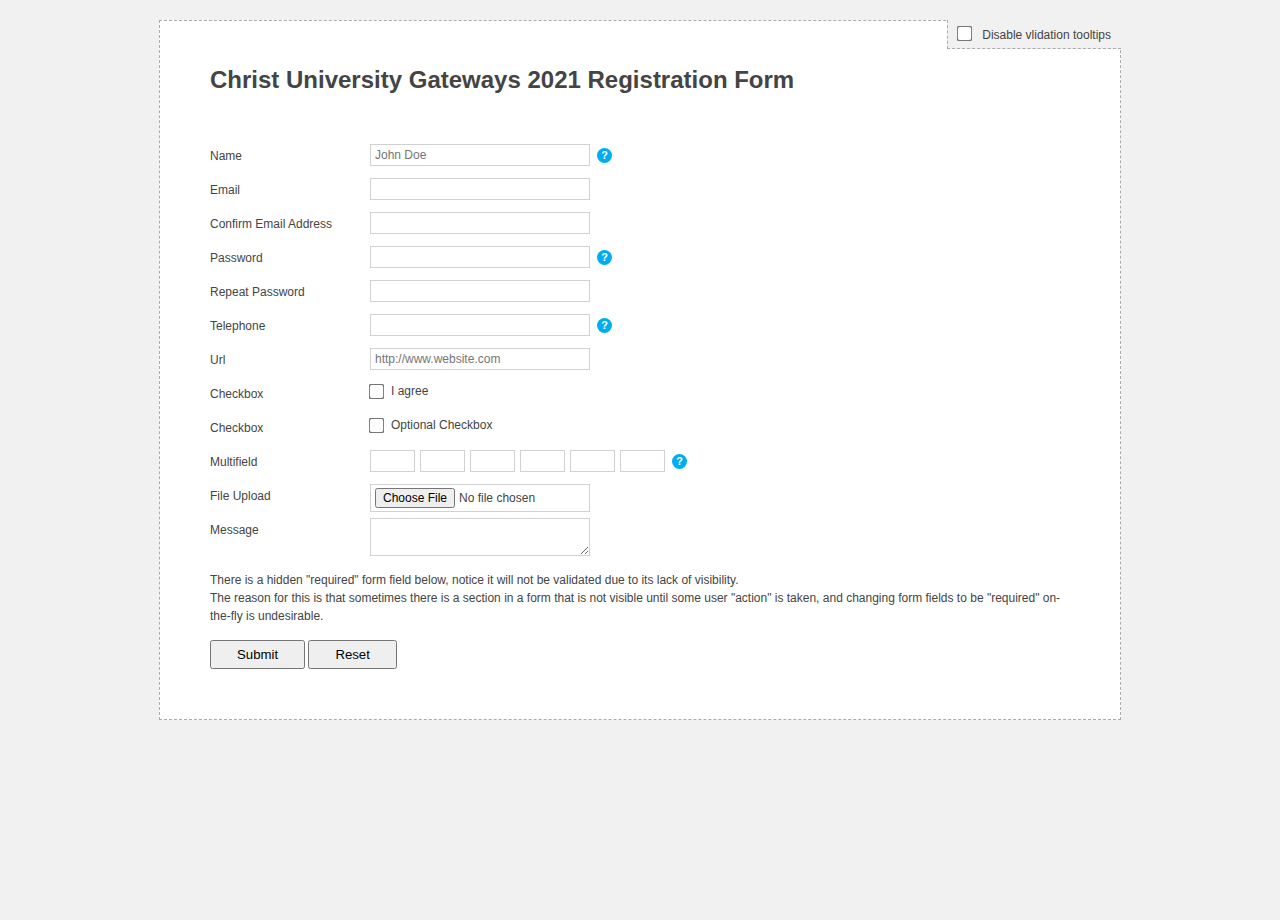
<file: CAT2/index.html>
<!DOCTYPE HTML>
<html lang="en">
<head>
    <meta charset="UTF-8">
    <title>Total Form Validation</title>
    <meta name="viewport" content="width=device-width, user-scalable=no">
	<link rel="stylesheet" href="fv.css" type="text/css" />
	<!--[if IE]>
	<style>
		.field .tooltip .content{ display:none; opacity:1; }
		.field .tooltip:hover .content{ display:block; }
	</style>
	<![endif]-->
</head>
<body>
	<div id='wrap'>
		<div class='options'>
		<!-- 	<label>
				<input type='checkbox' id='vfields' />
				Vertical orientation
			</label> -->
			<label>
				<input type='checkbox' class='toggleValidationTooltips' />
				Disable vlidation tooltips
			</label>
		</div>
		<h1 title='how forms should be done.'>Christ University Gateways 2021 Registration Form </h1>
		<section class='form'>
			<form action="" method="post" novalidate>
				<fieldset>
					<div class="field">
						<label>
							<span>Name</span>
							<input data-validate-length-range="6" data-validate-words="2" name="name" placeholder="John Doe" required="required" />
						</label>
						<div class='tooltip help'>
							<span>?</span>
							<div class='content'>
								<b></b>
								<p>Name must be at least 2 words</p>
							</div>
						</div>
					</div>
					<div class="field">
						<label>
							<span>email</span>
							<input name="email" class='email' required="required" type="email" />
						</label>
					</div>
					<div class="field">
						<label>
							<span>Confirm email address</span>
							<input type="email" class='email' name="confirm_email" data-validate-linked='email' required='required'>
						</label>
					</div>
					<div class="field">
						<label>
							<span>Password</span>
							<input type="password" name="password" data-validate-length="6,8" required='required'>
						</label>
						<div class='tooltip help'>
							<span>?</span>
							<div class='content'>
								<b></b>
								<p>Should be of length 6 OR 8 characters</p>
							</div>
						</div>
					</div>
					<div class="field">
						<label>
							<span>Repeat password</span>
							<input type="password" name="password2" data-validate-linked='password' required='required'>
						</label>
					</div>
					<div class="field">
						<label>
							<span>Telephone</span>
							<input type="tel" class='tel' name="phone" required='required' data-validate-length-range="8,20">
						</label>
						<div class='tooltip help'>
							<span>?</span>
							<div class='content'>
								<b></b>
								<p>Notice that for a phone number user can input a '+' sign, a dash '-' or a space ' '</p>
							</div>
						</div>
					</div>
					<div class="field">
						<label>
							<span>url</span>
							<input name="url" placeholder="http://www.website.com" required="required" type="url" />
						</label>
					</div>

					<div class="field">
						<label>
							<span>Checkbox</span>
							<input required="required" type="checkbox" />
							<span>I agree</span>
						</label>
					</div>

					<div class="field">
						<label>
							<span>Checkbox</span>
							<input type="checkbox" />
							<span>Optional Checkbox</span>
						</label>
					</div>

					<div class="field multi required">
						<label for='multi_first'>
							<span>Multifield</span>
						</label>
						<div class='input'>
							<input type="text" name="multi1" maxlength='4' id='multi_first'>
							<input type="text" name="multi2" maxlength='4'>
							<input type="text" name="multi3" maxlength='4'>
							<input type="text" name="multi4" maxlength='4'>
							<input type="text" name="multi5" maxlength='4'>
							<input type="text" name="multi6" maxlength='4'>
							<input data-validate-length-range="24" data-validate-pattern="alphanumeric" id="serial" name="serial" type="hidden" required='required' />
						</div>
						<div class='tooltip help'>
							<span>?</span>
							<div class='content'>
								<b></b>
								<p>This is a multifield, which let the user input a serial number or credit card number for example, and the trick is to validate the combined result, which is stored in a hidden field</p>
							</div>
						</div>
					</div>
					<div class="field">
						<label>
							<span>File upload</span>
							<input type='file' required>
						</label>
					</div>
					<div class="field">
						<label>
							<span>message</span>
							<textarea required="required" name='message'></textarea>
						</label>
					</div>
				</fieldset>
				<fieldset>
					<p>
						There is a hidden "required" form field below, notice it will not be validated due to its lack of visibility.<br>
						The reason for this is that sometimes there is a section in a form that is not visible until some user "action" is taken,
						and changing form fields to be "required" on-the-fly is undesirable.
					</p>
					<input name="somethingHidden" required="required" type="text" style='display:none' />
				</fieldset>
				<button type='submit'>Submit</button>
                <button type='reset'>Reset</button>
			</form>
		</section>
	</div>
	<script src="https://ajax.googleapis.com/ajax/libs/jquery/1.9.1/jquery.min.js"></script>
    <script src="multifield.js"></script>
    <script src="validator.js"></script>
	<script>
		// initialize a validator instance from the "FormValidator" constructor.
        // A "<form>" element is optionally passed as an argument, but is not a must
		var validator = new FormValidator({"events" : ['blur', 'paste', 'change']}, document.forms[0]);

		validator.texts.mySpecialInput = "wrong input" // custom error message for pattern mismatch

        // on form "submit" event
		document.forms[0].onsubmit = function(e){
			var submit = true,
					validatorResult = validator.checkAll(this);

			console.log(validatorResult);
			return !!validatorResult.valid;
		}

		// on form "reset" event
		document.forms[0].onreset = function(e){
				validator.reset();
		}

        // stuff related ONLY for this demo page:
		$('.toggleValidationTooltips').change(function(){
			validator.settings.alerts = !this.checked;

			if( this.checked )
				$('form .alert').remove();
		}).prop('checked',false);
	</script>
</body>
</html>
</file>
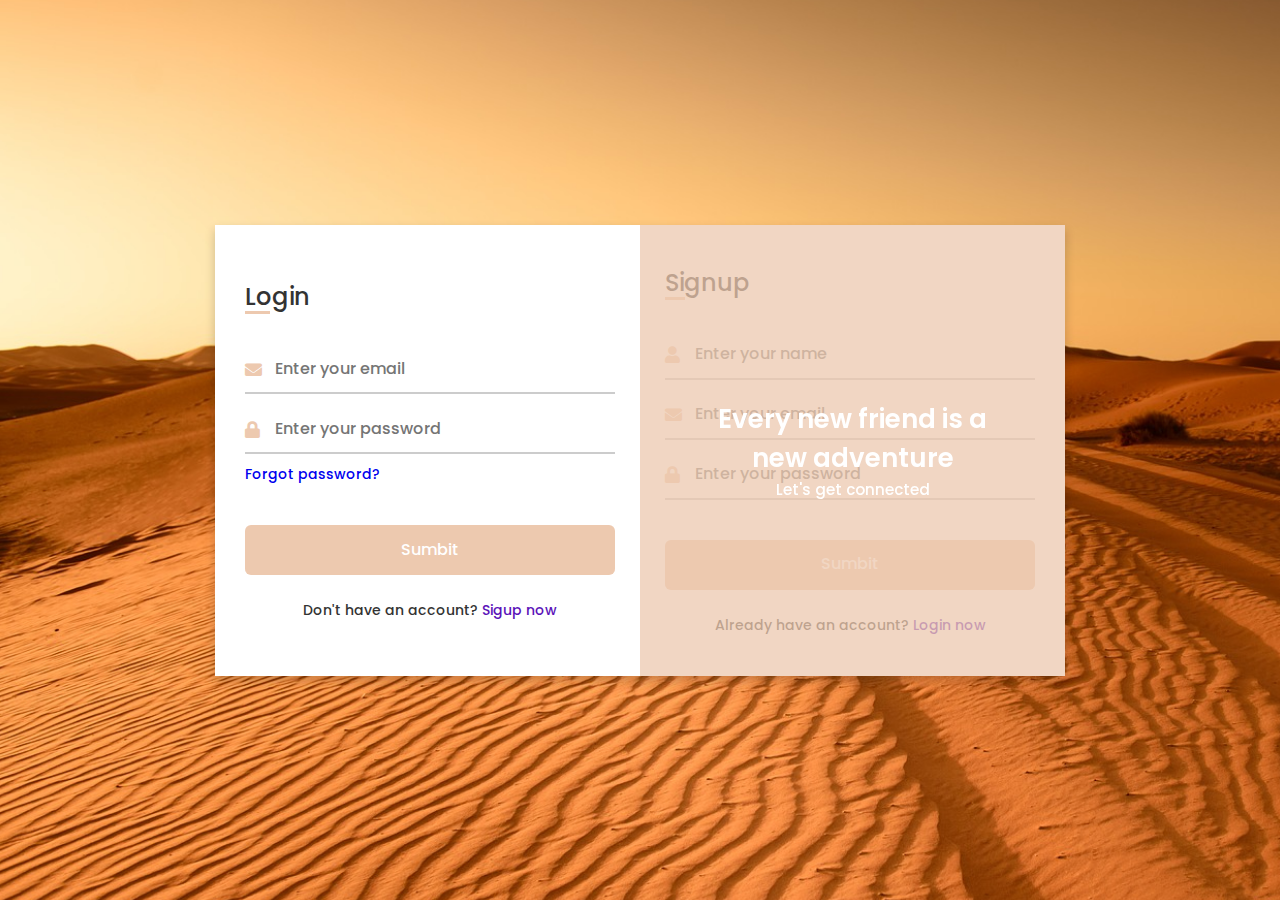
<file: CAT1/signin.html>
<!DOCTYPE html>
<html lang="en" dir="ltr">
  <head>
    <meta charset="UTF-8">
    <link rel="stylesheet" href="style1.css">
    <link rel="stylesheet" href="https://cdnjs.cloudflare.com/ajax/libs/font-awesome/5.15.3/css/all.min.css">
    <meta name="viewport" content="width=device-width, initial-scale=1.0">
   </head>
<body>
  <div class="container">
    <input type="checkbox" id="flip">
    <div class="cover">
      <div class="front">
        <div class="text">
          <span class="text-1">Every new friend is a <br> new adventure</span>
          <span class="text-2">Let's get connected</span>
        </div>
      </div>
      <div class="back">
        <div class="text">
          <span class="text-1">Complete miles of journey <br> with one step</span>
          <span class="text-2">Let's get started</span>
        </div>
      </div>
    </div>
    <div class="forms">
        <div class="form-content">
          <div class="login-form">
            <div class="title">Login</div>
          <form action="home.html">
            <div class="input-boxes">
              <div class="input-box">
                <i class="fas fa-envelope"></i>
                <input type="text" placeholder="Enter your email" required>
              </div>
              <div class="input-box">
                <i class="fas fa-lock"></i>
                <input type="password" placeholder="Enter your password" required>
              </div>
              <div class="text"><a href="#">Forgot password?</a></div>
              <div class="button input-box">
                <input type="submit" value="Sumbit">
              </div>
              <div class="text sign-up-text">Don't have an account? <label for="flip">Sigup now</label></div>
            </div>
        </form>
      </div>
        <div class="signup-form">
          <div class="title">Signup</div>
        <form action="home.html">
            <div class="input-boxes">
              <div class="input-box">
                <i class="fas fa-user"></i>
                <input type="text" placeholder="Enter your name" required>
              </div>
              <div class="input-box">
                <i class="fas fa-envelope"></i>
                <input type="text" placeholder="Enter your email" required>
              </div>
              <div class="input-box">
                <i class="fas fa-lock"></i>
                <input type="password" placeholder="Enter your password" required>
              </div>
              <div class="button input-box">
                <input type="submit" value="Sumbit">
              </div>
              <div class="text sign-up-text">Already have an account? <label for="flip">Login now</label></div>
            </div>
      </form>
    </div>
    </div>
    </div>
  </div>
</body>
</html>
</file>
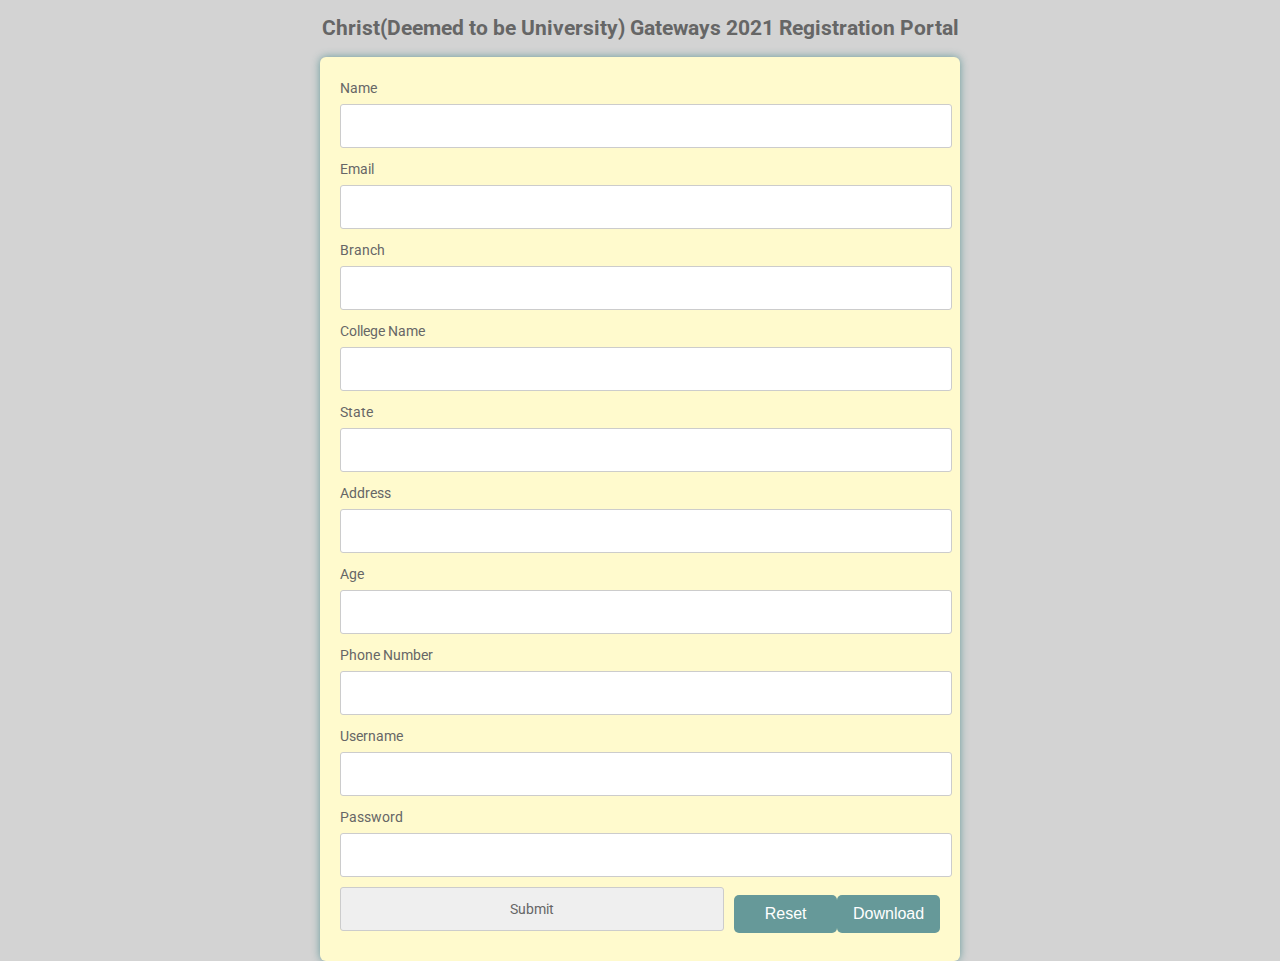
<file: CAT2/form.html>
<!DOCTYPE HTML>
<head>
	<meta name="viewport" content="width=device-width, initial-scale=1.0">
    <title>Registration</title>
    <link href="https://fonts.googleapis.com/css?family=Roboto:300,400,500,700" rel="stylesheet">
    <link rel="stylesheet" href="https://use.fontawesome.com/releases/v5.5.0/css/all.css" integrity="sha384-B4dIYHKNBt8Bc12p+WXckhzcICo0wtJAoU8YZTY5qE0Id1GSseTk6S+L3BlXeVIU" crossorigin="anonymous">
    <style>
      html, body {
      min-height: 100%;
      }
      body, div, form, input, select, textarea, label, p { 
      padding: 0;
      margin: 0;
      outline: none;
      font-family: Roboto, Arial, sans-serif;
      font-size: 14px;
      color: #666;
      line-height: 22px;
      }
      h1 {
      position: absolute;
      margin: 0;
      font-size: 40px;
      color: #fff;
      z-index: 2;
      line-height: 83px;
      }
      textarea {
      width: calc(100% - 12px);
      padding: 5px;
      }
      .testbox {
      display: flex;
      justify-content: center;
      align-items: center;
      height: inherit;
      padding: 20px;
      }
      form {
      width: 100%;
      padding: 20px;
      border-radius: 6px;
      background: #fff;
      box-shadow: 0 0 8px  #669999; 
      }
     
      input, select, textarea {
      margin-bottom: 10px;
      border: 1px solid #ccc;
      border-radius: 3px;
      }
      input {
      width: calc(100% - 10px);
      padding: 5px;
      }
      input[type="date"] {
      padding: 4px 5px;
      }
      textarea {
      width: calc(100% - 12px);
      padding: 5px;
      }
      .item:hover p, .item:hover i, .question:hover p, .question label:hover, input:hover::placeholder {
      color:  #669999;
      }
      .item input:hover, .item select:hover, .item textarea:hover {
      border: 1px solid transparent;
      box-shadow: 0 0 3px 0  #669999;
      color: #669999;
      }
      .item {
      position: relative;
      margin: 10px 0;
      }
      .item span {
      color: red;
      }
      .week {
      display:flex;
      justfiy-content:space-between;
      }
      .colums {
      display:flex;
      justify-content:space-between;
      flex-direction:row;
      flex-wrap:wrap;
      }
      .colums div {
      width:48%;
      }
      input[type="date"]::-webkit-inner-spin-button {
      display: none;
      }
     
      .item i {
      right: 1%;
      top: 30px;
      z-index: 1;
      }
      input[type=radio], input[type=checkbox]  {
      display: none;
      }
      label.radio {
      position: relative;
      display: inline-block;
      margin: 5px 20px 15px 0;
      cursor: pointer;
      }
      .question span {
      margin-left: 30px;
      }
      .question-answer label {
      display: block;
      }
      label.radio:before {
      content: "";
      position: absolute;
      left: 0;
      width: 17px;
      height: 17px;
      border-radius: 50%;
      border: 2px solid #ccc;
      }
      input[type=radio]:checked + label:before, label.radio:hover:before {
      border: 2px solid  #669999;
      }
      label.radio:after {
      content: "";
      position: absolute;
      top: 6px;
      left: 5px;
      width: 8px;
      height: 4px;
      border: 3px solid  #669999;
      border-top: none;
      border-right: none;
      transform: rotate(-45deg);
      opacity: 0;
      }
      input[type=radio]:checked + label:after {
      opacity: 1;
      }
      .flax {
      display:flex;
      justify-content:space-around;
      }
      .btn-block {
      margin-top: 10px;
      text-align: center;
      }
      button {
      width: 150px;
      padding: 10px;
      border: none;
      border-radius: 5px; 
      background:  #669999;
      font-size: 16px;
      color: #fff;
      cursor: pointer;
      }

      buttons:hover {
      background:  #a3c2c2;
      }

      @media (min-width: 568px) {
      .name-item, .city-item {
      display: flex;
      flex-wrap: wrap;
      justify-content: space-between;
      }

      .name-item input, .name-item div {
      width: calc(50% - 20px);
      }

      .name-item div input {
      width:97%;
  	  }
      
      .name-item div label {
      display:block;
      padding-bottom:5px;
      }

      .Register {
        
        font-weight: bold;
        text-align: left;
        font-family: sans-serif, bold, Arial, Helvetica;
        font-size: 14px;
      }
      .buttons {
        display: flex;
        align-items: center;
        width: 100%;
      }
      div input {
        margin-right: 10px;
      }
      form {
        margin: 0 auto;
        width: 600px;
      }
      form input {
        padding: 10px;
      }
      form select {
        background-color: #ffffff;
        padding: 5px;
      }
      form label {
        display: block;
        width: 100%;
        margin-bottom: 5px;
      }
    </style>
  </head>

<body style="background-color:lightgray;" onclick="downlaod()">
	<h2 style="text-align: center" style="background-color:black;"> Christ(Deemed to be University) Gateways 2021 Registration Portal </h2>
	<div class="container">
	<form onsubmit="return validation()" style="background-color:lemonchiffon;">
		<div class="form-group">
			<label>Name</label>
			<input type="text" name="Name" id="name" class="form-control">
			<span id="nameerror" class="text-danger"></span>
		</div>
		<div class="form-group">
			<label>Email</label>
			<input type="text" name="Email" id="email" class="form-control">
			<span id="emailerror" class="text-danger"></span>
		</div>
		<div class="form-group">
			<label>Branch</label>
			<input type="text" value="" list="branch" class="form-control">
			<datalist id="branch">
          		<option>MCS</option>
          		<option>CME</option>
          		<option>CMS</option>
          		<option>MDS</option>
          		<option>MCA</option>
          		<option>BCA</option>
          		<option>MTech</option>
          		<option>BTech</option>
          	</datalist>
		</div>
		<div class="form-group">
			<label>College Name</label>
			<input type="text" list="college" class="form-control">
			<datalist id="college">
				<option value="Al-Ameen college"/>
				<option value="Christ(Deemed to be University)"/>
				<option value="Bangalore University"/>
				<option value="Ramaiah Institue of Technology"/>
				<option value="IIM Bangalore"/>
				<option value="IIIT Bangalore"/>
				<option value="IIS Bangalore"/>
				<option value="Reva University"/>
				<option value="Jain University"/>
				<option value="PES University"/>
				<option value="New Horizon college"/>
				<option value="Garden city University"/>
			</datalist>
		</div>
		<div class="form-group">
			<label>State</label>
			<input type="text" list="state" class="form-control">
			<datalist id="state">
				<option value="Andhra Pradesh"/>
				<option value="Arunchal Pradesh"/>
				<option value="Assam"/>
				<option value="Bihar"/>
				<option value="Chattisgarh"/>
				<option value="Goa"/>
				<option value="Gujarat"/>
				<option value="Haryana"/>
				<option value="Himachal Pradesh"/>
				<option value="Jharkhand"/>
				<option value="Karnataka"/>
				<option value="Kerala"/>
				<option>Madhya Pradesh</option>
				<option>Maharashtra</option>
				<option>Manipur</option>
				<option>Meghalaya</option>
				<option>Mizoram</option>
				<option>Nagaland</option>
				<option>Odissa</option>
				<option>Punjab</option>
				<option>Rajasthan</option>
				<option>Sikkim</option>
				<option>Tamil Nadu</option>
				<option>Telangana</option>
				<option>Tripura</option>
				<option>Uttar Pradesh</option>
				<option>Uttarakhand</option>
				<option>West Bengal</option>
			</datalist>
		</div>
		<div class="form-group">
			<label>Address</label>
			<input type="text" name="Address" id="address" class="form-control">
			<span id="addresserror" class="text-danger"></span>
		</div>
		<div class="form-group">
			<label>Age</label>
			<input type="text" name="Age" id="age" class="form-control">
			<span id="ageerror" class="text-danger"></span>
		</div>
		<div class="form-group">
			<label>Phone Number</label>
			<input type="text" name="Phone Number" id="phnumber" class="form-control">
			<span id="phnumbererror" class="text-danger"></span>
		</div>
		<div class="form-group">
			<label>Username</label>
			<input type="text" name="Username" id="username" class="form-control">
			<span id="usernameerror" class="text-danger"></span>
		</div>
		<div class="form-group">
			<label>Password</label>
			<input type="password" name="Password" id="password" class="form-control">
			<span id="passworderror" class="text-danger"></span>
		</div>
		<div class="buttons">
			<input type="button" value="Submit" name="submit">
		    <button type="reset" value="Clear" name="Reset">Reset</button></br>
		    <button type="button" onclick="download(this.form)" id="submitButton">Download</button>
		</div>
	</form>
	<script type="text/javascript">
		function validation()
		{
			var name = document.getElementById("name").value;
			var email = document.getElementById("email").value;
			var address = document.getElementById("address").value;
			var age = document.getElementById("age").value;
			var phnumber = document.getElementById("phnumber").value;
			var username = document.getElementById("username").value;
			var password = document.getElementById("password").value;	

			var namecheck = /^([\w]{3,})+\s+([\w\s]{3,})+$/;
			var emailcheck = /^\w+([\.-]?\w+)*@\w+([\.-]?\w+)*(\.\w{2,3})+$/;			
			var addresscheck = /^(\w*\s*[\#\-\,\/\.\(\)\&]*)+/;
			var agecheck = /^(0?[1-9]|[1-9][0-9]|[1][1-9][1-9]|100)$/;
			var phnumbercheck = /^[6789][0-9]{9}/;
			var usernamechecck = /^[a-zA-Z0-9](_(?!(\.|_))|\.(?!(_|\.))|[a-zA-Z0-9]){6,18}[a-zA-Z0-9]$/;
			var passwordcheck = /^(?=.*[0-9])(?=.*[!@#$%^&*])[a-zA-Z0-9!@#$%^&*]{6,20}$/;

			if(namecheck.test(name)){
				document.getElementById('nameerror').innerHTML="";
			}
			else{
				document.getElementById('nameerror').innerHTML="Invalid Name";
				return false;
			}

			if(emailcheck.test(email)){
				document.getElementById('emailrror').innerHTML="";
			}
			else{
				document.getElementById('emailerror').innerHTML="Invalid email address";
				return false;
			}

			if(addresscheck.test(address)){
				document.getElementById('addresserror').innerHTML="";
			}
			else{
				document.getElementById('addresserror').innerHTML="Invalid Address";
				return false;
			}

			if(phnumbercheck.test(phnumber)){
				document.getElementById('phnumbererror').innerHTML="";
			}
			else{
				document.getElementById('phnumbererror').innerHTML="Invalid phone number";
				return false;
			}

			if(agecheck.test(age)){
				document.getElementById('ageerror').innerHTML="";
			}
			else{
				document.getElementById('ageerror').innerHTML="Invalid age";
				return false;
			}

			if(usernamecheck.test(username)){
				document.getElementById('usernameerror').innerHTML="";
			}
			else{
				document.getElementById('usernameerror').innerHTML="Invalid UserName";
				return false;
			}

			if(passwordcheck.test(password)){
				document.getElementById('passworderror').innerHTML="";
			}
			else{
				document.getElementById('passworderror').innerHTML="Invalid password";
				return false;
			}
		}

function downloadData(contentType, data, filename) {

    var link = document.createElement("A");
    link.setAttribute("href", encodeURI("data:" + contentType + "," + data));
    link.setAttribute("style", "display:none");
    link.setAttribute("download", filename);
    document.body.appendChild(link); //needed for firefox
    console.log(link.outerHTML);
    link.click();
    setTimeout(function () {
        document.body.removeChild(link);
    }, 1000);
}

function fromToXml(form) {
    var xmldata = ['<?xml version="1.0"?>'];
    xmldata.push("<form>");
    var inputs = form.elements;
    for (var i = 0; i < inputs.length; i++) {
        var el = document.createElement("ELEMENT");
        if (inputs[i].name) {
            el.setAttribute("name", inputs[i].name);
            el.setAttribute("value", inputs[i].value);
            xmldata.push(el.outerHTML);
        }

    }
    xmldata.push("</form>");
    return xmldata.join("\n");
}


function download(frm) {

    var data = fromToXml(frm);
    console.log(data);
    // data.save("tempData.xml");


       downloadData("text/xml",data,"data.xml");
}
</script>
</div>
</body>
</file>
<file: CAT2/fv.css>
html, body{ height:100%; }
/* body min-width is 992px because it's 960px grid + extra 16px from each side of the header */
body{ min-width:960px; color:#444; background-color:#F1F1F1; font-size:12px; line-height:1.5em; font-family:Arial, Helvetica, sans-serif; }

html, body, div, span, object, iframe,
h1, h2, h3, h4, h5, h6, p, blockquote, pre,
abbr, address, cite, code, del, dfn, em, img, ins, kbd, q, samp,
small, strong, sub, sup, var, b, i, dl, dt, dd, ol, ul, li,
fieldset, form, label, legend,
table, caption, tbody, tfoot, thead, tr, th, td,
article, aside, canvas, details, figcaption, figure,
footer, header, hgroup, menu, nav, section, summary,
time, mark, audio, video {
    margin:0;
    padding:0;
    border:0;
    vertical-align:baseline;
}

small{ font-size:0.9em; }

article, aside, details, figcaption, figure,
footer, header, hgroup, menu, nav, section {
    display:block;
}

h1{ font-size:2em; margin:0 0 50px 0; }
button{ cursor:pointer; }
p{ padding:5px 0; }

a{ text-decoration:none; }
.btn{ margin:5px; font-size:1.3em; font-weight:bold; border:2px solid rgba(0,0,0,0.2); display:inline-block; box-shadow:0 -30px 30px -15px #00329B inset, 0 1px 0 rgba(255,255,255,0.3) inset; background:#0088CC; background-repeat:repeat-x; color:#FFF; text-shadow:0 -1px 0 rgba(0, 0, 0, 0.25); border-radius:7px; padding:10px 20px; -webkit-transition:0.15s; transition:0.15s; }
.btn:hover{ background:#0068BA; }
.btn:active{ box-shadow:0 0 0 0 rgba(0, 0, 0, 0.3), 0 -30px 30px -15px #00329B inset, 0 0 6px #00243F inset; }
.btn.github{ float:right; }

#wrap{ padding:50px; width:860px; background-color:#FFF; margin:20px auto; border:1px dashed #AAA; position:relative; }
.options{ position:absolute; top:-1px; right:-1px; background-color:#F1F1F1; padding:4px 0; border-left:1px dashed #AAA; border-bottom:1px dashed #AAA; }
	.options label{ cursor:pointer; margin:0 10px; }

input, textarea{ border:1px solid #D1D1D1; }
input, select{ font-size:inherit; margin:0; }
input:focus, textarea:focus{ border-color:#AAA; }

input[type=number]::-webkit-inner-spin-button, input[type=number]::-webkit-outer-spin-button { -webkit-appearance:none; margin:0; }
input[type=checkbox]{ width:auto; border:none; bottom:-1px; cursor:pointer; margin:2px 8px 0 0; position:relative; transform:scale(1.2); }
button{ font-size:1.1em; padding:5px 25px; }

/* Tooltips helpers */
.field .tooltip{ float:left; top:2px; left:7px; position:relative; z-index:2; }
.field .tooltip:hover{ z-index:3; }
   .field .tooltip > span{ display:inline-block; width:15px; height:15px; line-height:15px; font-size:0.9em; font-weight:bold; text-align:center; color:#FFF; cursor:help; background-color:#00AEEF; position:relative; border-radius:10px; }
    .field .tooltip .content{ opacity:0; width:200px; background-color:#333; color:#FFF; font-size:0.9em; position:absolute; top:0; left:20px; padding:8px; border-radius:6px; pointer-events:none; transition:0.2s cubic-bezier(0.1, 0.1, 0.25, 2); -webkit-transition:0.3s cubic-bezier(0.1, 0.2, 0.5, 2.2); -moz-transition:0.3s cubic-bezier(0.1, 0.2, 0.5, 2.2); }
        .field .tooltip p{ padding:0; }
   .field .tooltip.down .content{ left:auto; right:0; top:30px; }
   .field .tooltip:hover .content{ opacity:1; left:36px; }
      .field .tooltip .content b{ height:0; width:0; border-color:#333 #333 transparent transparent; border-style:solid; border-width:9px 7px; position:absolute; left:-14px; top:8px; }
        .field .tooltip.down .content b{ left:auto; right:6px; top:-10px; border-width:5px; border-color:transparent #333 #333 transparent; }

/* alerts (when validation fails) */
.field .alert{ float:left; margin:-2px 0 0 20px; padding:3px 10px; color:#FFF; border-radius:3px 4px 4px 3px; background-color:#CE5454; max-width:170px; white-space:pre; position:relative; left:-15px; opacity:0; z-index:1; transition:0.15s ease-out; }
.field .alert::after{ content:''; display:block; height:0; width:0; border-color:transparent #CE5454 transparent transparent; border-style:solid; border-width:11px 7px; position:absolute; left:-13px; top:1px; }
.field.bad .alert{ left:0; opacity:1; }


@keyframes shake{
    15%{ transform:translateX(-5px); }
    30%{ transform:translateX(5px); }
	45%{ transform:translateX(-3px); }
	60%{ transform:translateX(3px); }
	75%{ transform:translateX(2px); }
	100%{ transform:none; }
}
@-webkit-keyframes shake{
    25%{ -webkit-transform:translateX(-6px); }
    75%{ -webkit-transform:translateX(6px); }
}

form fieldset{ clear:both; margin:0 0 10px 0; }
form .field{ padding:5px 0; position:relative; height:2em; }
form .field.fields{ height:auto; }
	.field label, .field .label{  cursor:pointer; }
		.field label > span:first-child, .field .label{ float:left; width:160px; text-transform:capitalize; line-height:2em; }
	.field input, .field textarea{ float:left; padding:3px 4px; width:210px; -webkit-transition:0.2s; -moz-transition:0.2s; transition:0.2s; }
	.field input[type=checkbox]{ width:auto; }

	.label ~ label{ vertical-align:middle; margin:0.3em 1.2em 0 0; }

	.field input.short{ width:90px; }
	.field input:focus:not([type="checkbox"]), .field textarea:focus{ box-shadow:0 0 4px #00AEEF; border:1px solid #00AEEF; }
	.field textarea{  }
	.field select{ float:left; width:220px; padding:2px 0; margin:0; border:1px solid #CCC; text-transform:capitalize; }
		.field select option{ padding:1px; }

    .field > .extra{ float:left; font-size:0.9em; color:#999; line-height:2em; margin-left:13px; }

	.field.multi .input{ float:left; }
		.field.multi input{ float:left; margin-right:5px; width:35px; text-align:center; }
		form .field.multi input:nth-last-child(-n+2){ margin:0; }
	.field.fields input{ border-top:5px solid #E1E1E1; margin:0 0 0 160px; }

	.bad input,
	.bad select,
	.bad textarea{ border:1px solid #CE5454; box-shadow:0 0 4px -2px #CE5454; position:relative; left:0; -moz-animation:.4s 1 shake ease; -webkit-animation:0.4s 1 shake ease; }


/* mode2 - where the label's text is above the field and not next to it
--------------------------------------------------------------------------- */
.mode2 .field{ float:left; clear:left; margin-bottom:30px; height:auto; padding:0; zoom:1; }
.mode2 .field.bad{ margin-bottom:8px; }
.mode2 .field::before, .mode2 .field::after{ content:''; display:table; }
.mode2 .field::after{ clear:both; }
	.mode2 .field label{  }
		.mode2 .field label span{ float:none; display:block; line-height:inherit; }
	.mode2 .field input:not(type="checkbox"), .field textarea{ width:250px; margin:0; }
	.mode2 .field textarea{ width:350px; margin:0; }
	.mode2 .field select{ width:260px; float:none; }
	.mode2 .field.multi label{ float:none; }
	.mode2 .field.multi input{ float:left; margin-right:5px; width:35px; text-align:center; }
	.mode2 .field .tooltip{ left:auto; position:absolute; right:-22px; top:19px; }
	.mode2 .field .alert::after{ display:none; }
	.mode2 .field .alert{ float:none; clear:left; margin:0; padding:0 5px; border-radius:0 0 3px 3px; max-width:100%; height:22px; line-height:1.8em; }
    .mode2 .field > .extra{ position:absolute; right:0; }
</file>
<file: CAT1/style1.css>
/* Google Font Link */
@import url('https://fonts.googleapis.com/css2?family=Poppins:wght@200;300;400;500;600;700&display=swap');
*{
  margin: 0;
  padding: 0;
  box-sizing: border-box;
  font-family: "Poppins" , sans-serif;
}
body{
  min-height: 100vh;
  display: flex;
  align-items: center;
  justify-content: center;
  background: url("images/background.png");
  padding: 30px;
}
.container{
  position: relative;
  max-width: 850px;
  width: 100%;
  background: #fff;
  padding: 40px 30px;
  box-shadow: 0 5px 10px rgba(0,0,0,0.2);
  perspective: 2700px;
}
.container .cover{
  position: absolute;
  top: 0;
  left: 50%;
  height: 100%;
  width: 50%;
  z-index: 98;
  transition: all 1s ease;
  transform-origin: left;
  transform-style: preserve-3d;
}
.container .cover::before{
  content: '';
  position: absolute;
  height: 100%;
  width: 100%;
  background: #EDC9AF;
  opacity: 0.5;
  z-index: 100;
}
.container .cover::after{
  content: '';
  position: absolute;
  height: 100%;
  width: 100%;
  background: #EDC9AF;
  opacity: 0.5;
  z-index: 100;
  transform: rotateY(180deg);
}
.container #flip:checked ~ .cover{
  transform: rotateY(-180deg);
}
.container .cover img{
  position: absolute;
  height: 100%;
  width: 100%;
  object-fit: cover;
  z-index: 12;
  backface-visibility: hidden;
}
.container .cover .back .backImg{
  transform: rotateY(180deg);
  transform: rotateY(180deg);
}
.container .cover .text{
  position: absolute;
  z-index: 111;
  height: 100%;
  width: 100%;
  display: flex;
  flex-direction: column;
  align-items: center;
  justify-content: center;
}
.cover .text .text-1,
.cover .text .text-2{
  font-size: 26px;
  font-weight: 600;
  color: #fff;
  text-align: center;
  backface-visibility: hidden;
}
.cover .back .text .text-1,
.cover .back .text .text-2{
  transform: rotateY(180deg);
}
.cover .text .text-2{
  font-size: 15px;
  font-weight: 500;
}
.container .forms{
  height: 100%;
  width: 100%;
  background: #fff;
}
.container .form-content{
  display: flex;
  align-items: center;
  justify-content: space-between;
}
.form-content .login-form,
.form-content .signup-form{
  width: calc(100% / 2 - 25px);
}
.forms .form-content .title{
  position: relative;
  font-size: 24px;
  font-weight: 500;
  color: #333;
}
.forms .form-content .title:before{
  content: '';
  position: absolute;
  left: 0;
  bottom: 0;
  height: 3px;
  width: 25px;
  background: #EDC9AF;
}
.forms .signup-form  .title:before{
  width: 20px;
}
.forms .form-content .input-boxes{
  margin-top: 30px;
}
.forms .form-content .input-box{
  display: flex;
  align-items: center;
  height: 50px;
  width: 100%;
  margin: 10px 0;
  position: relative;
}
.form-content .input-box input{
  height: 100%;
  width: 100%;
  outline: none;
  border: none;
  padding: 0 30px;
  font-size: 16px;
  font-weight: 500;
  border-bottom: 2px solid rgba(0,0,0,0.2);
  transition: all 0.3s ease;
}
.form-content .input-box input:focus,
.form-content .input-box input:valid{
  border-color: #EDC9AF;
}
.form-content .input-box i{
  position: absolute;
  color: #EDC9AF;
  font-size: 17px;
}
.forms .form-content .text{
  font-size: 14px;
  font-weight: 500;
  color: #333;
}
.forms .form-content .text a{
  text-decoration: none;
}
.forms .form-content .text a:hover{
  text-decoration: underline;
}
.forms .form-content .button{
  color: #fff;
  margin-top: 40px;
}
.forms .form-content .button input{
  color: #fff;
  background: #EDC9AF;
  border-radius: 6px;
  padding: 0;
  cursor: pointer;
  transition: all 0.4s ease;
}
.forms .form-content .button input:hover{
  background: #5b13b9;
}
.forms .form-content label{
  color: #5b13b9;
  cursor: pointer;
}
.forms .form-content label:hover{
  text-decoration: underline;
}
.forms .form-content .login-text,
.forms .form-content .sign-up-text{
  text-align: center;
  margin-top: 25px;
}
.container #flip{
  display: none;
}
@media (max-width: 730px) {
  .container .cover{
    display: none;
  }
  .form-content .login-form,
  .form-content .signup-form{
    width: 100%;
  }
  .form-content .signup-form{
    display: none;
  }
  .container #flip:checked ~ .forms .signup-form{
    display: block;
  }
  .container #flip:checked ~ .forms .login-form{
    display: none;
  }
}
</file>
